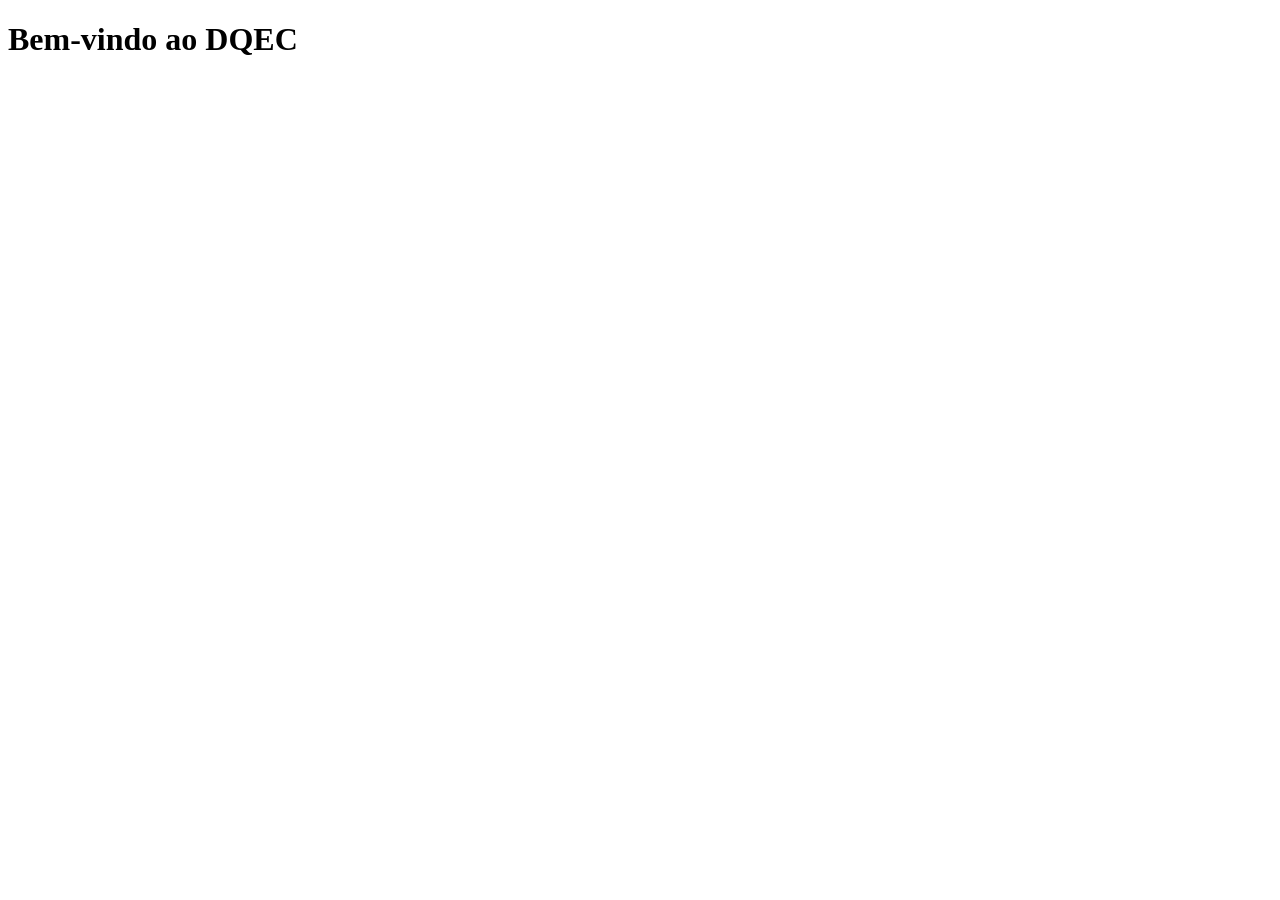
<file: HTML/index.html>
<!DOCTYPE html>
<html lang="pt-BR">
<head>
    <meta charset="UTF-8">
    <meta name="viewport" content="width=device-width, initial-scale=1.0">
    <title>Document</title>
</head>
<body>
    <h1>Bem-vindo ao DQEC</h1>
</body>
</html>
</file>
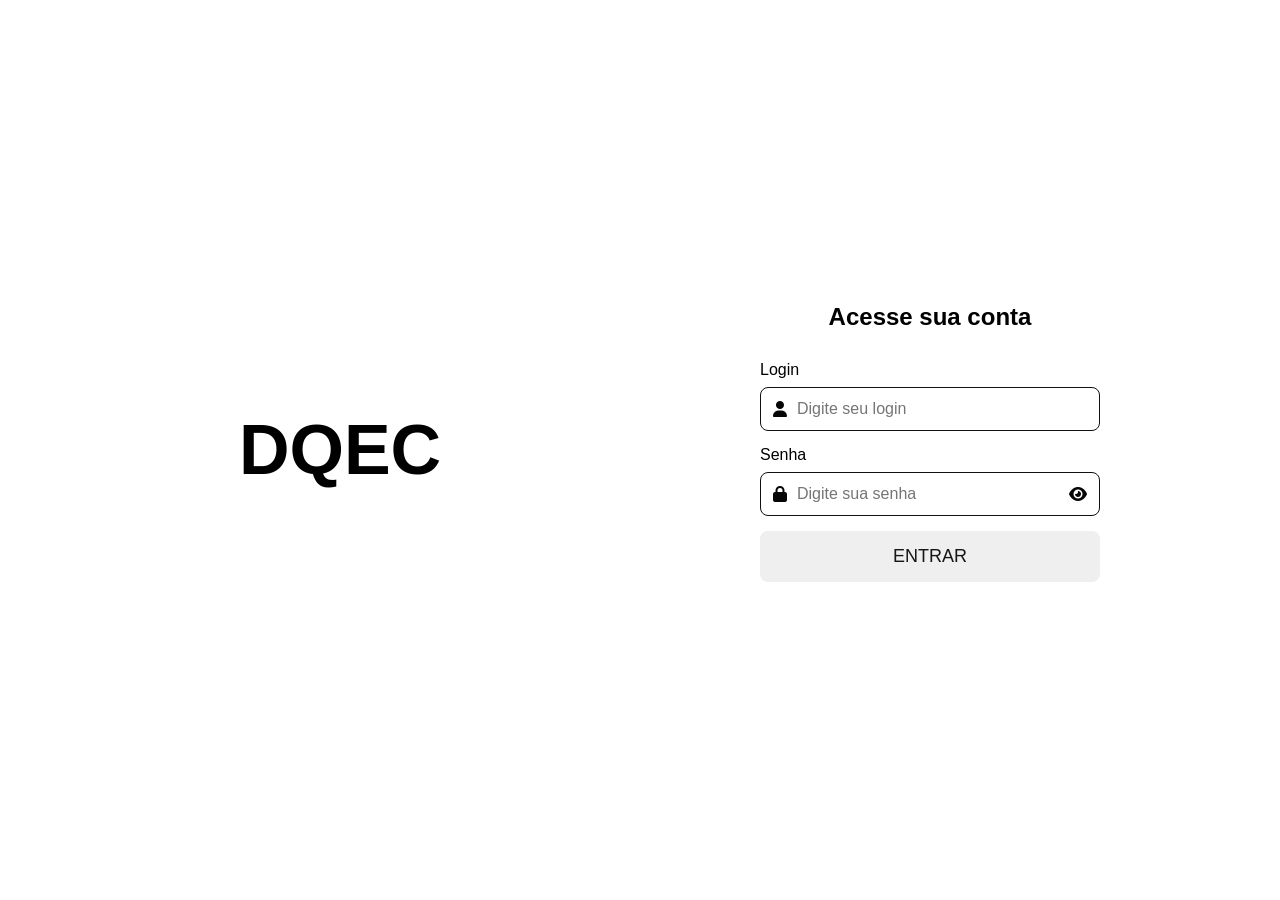
<file: HTML/login.html>
<!DOCTYPE html>
<html lang="pt-BR">

<head>
    <meta charset="UTF-8">
    <meta name="viewport" content="width=device-width, initial-scale=1.0">
    <title>Login</title>

    <link rel="stylesheet" href="/CSS/style.css">

    
    <link rel="stylesheet" href="https://cdnjs.cloudflare.com/ajax/libs/font-awesome/6.5.2/css/all.min.css">


</head>

<body>

    <div class="container">

        
        <div class="logo">
            <h1>DQEC</h1>
        </div>

        
        <div class="linha"></div>

        <div class="login">

            <h2>Acesse sua conta</h2>

            <form id="formLogin">

                <label>Login</label>

                <div class="input-box">
                    <i class="fa-solid fa-user"></i>
                    <input type="text" id="usuario" placeholder="Digite seu login">
                </div>

                <label>Senha</label>

                <div class="input-box">
                    <i class="fa-solid fa-lock"></i>

                    <input type="password" id="senha" placeholder="Digite sua senha">

                    <i class="fa-solid fa-eye" id="mostrarSenha"></i>

                </div>

                <button type="submit">
                    ENTRAR
                </button>

                <p id="mensagem"></p>

            </form>

        </div>

    </div>

    <script src="/JS/script.js"></script>

</body>

</html>
</file>
<file: CSS/style.css>
* {
    margin:0;
    padding:0;
    box-sizing:border-box;
    font-family:Arial, Helvetica, sans-serif;
}

body {

    

    display:flex;
    justify-content:center;
    align-items:center;

    height:100vh;

}

.container {

    width:1000px;

    display:flex;

    justify-content:space-between;

    align-items:center;

}

.logo{

    width:40%;
    text-align:center;

}

.logo h1{

    

    font-size:70px;

}

.linha{

    width:2px;
    height:350px;

    

}

.login{

    width:420px;

    

    padding:40px;

    border-radius:15px;

}

.login h2{

    

    text-align:center;

    margin-bottom:30px;

}

label{

    

    display:block;

    margin-top:15px;
    margin-bottom:8px;

}

.input-box{

    display:flex;

    align-items:center;

    border:1px solid rgb(15, 16, 16);

    border-radius:8px;

    padding:12px;

    margin-bottom:15px;

}

.input-box i{

    color:#060606;

}

.input-box input{

    flex:1;

    

    border:none;

    outline:none;

    color:rgb(18, 16, 16);

    padding-left:10px;

    font-size:16px;

}

#mostrarSenha{

    cursor:pointer;

}

button{

    width:100%;

    padding:15px;

    border:none;

    border-radius:8px;

    

    color:rgb(23, 21, 21);

    font-size:18px;

    cursor:pointer;

    transition:.3s;

}

button:hover{

   


}

#mensagem{

    margin-top:15px;

    text-align:center;

    color:rgb(5, 4, 4);

}
</file>
